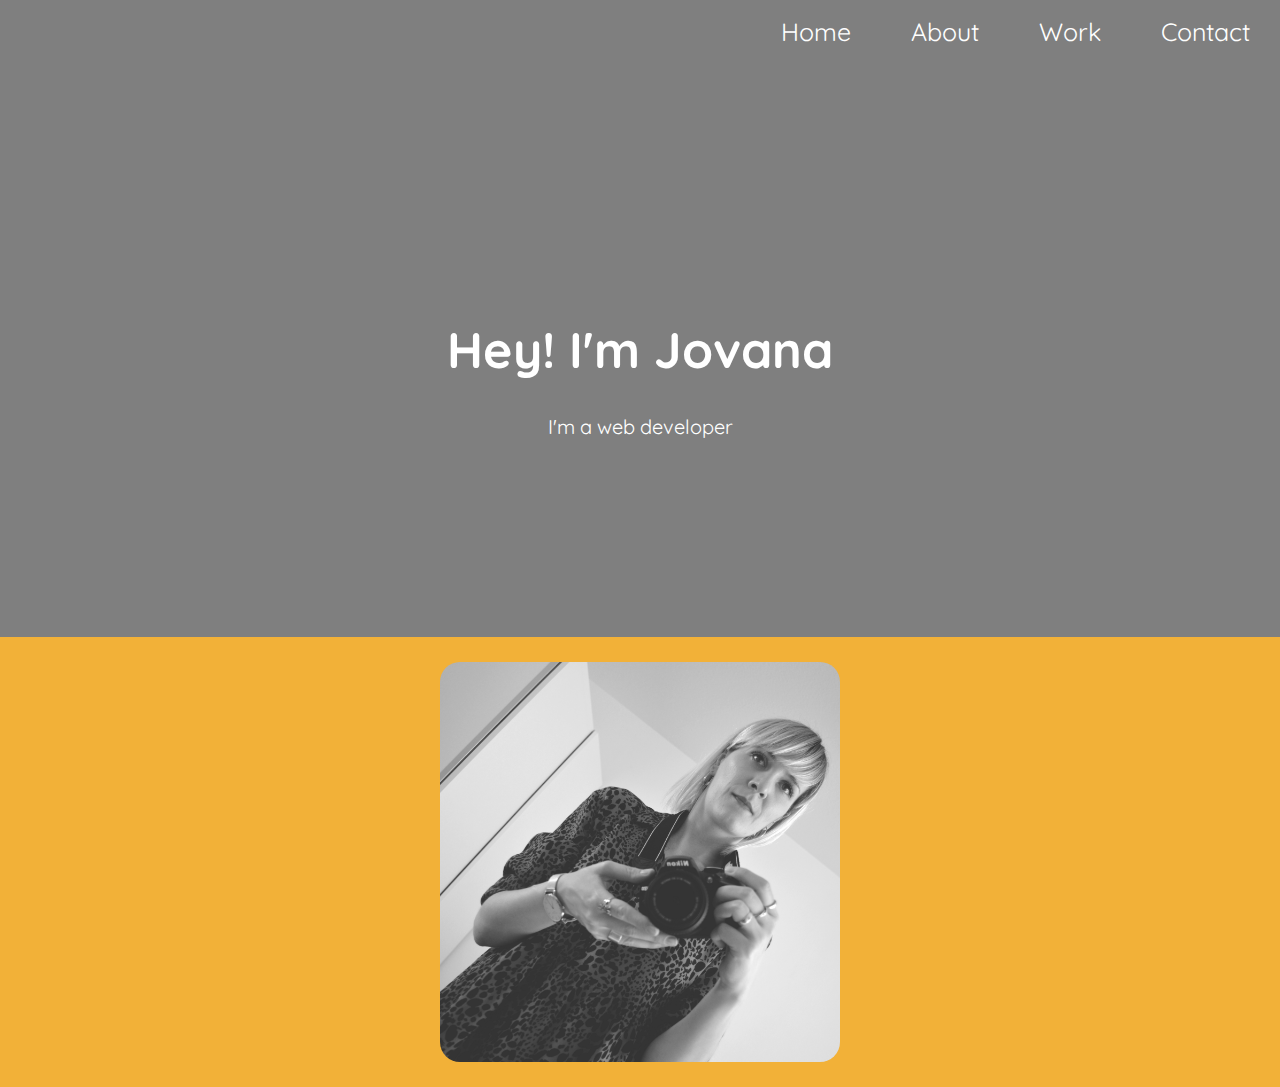
<file: index.html>
<!DOCTYPE html>
<html>
  
  <head>
    <meta charset="utf-8">
    <title>Jovana's portfolio</title>
    <link rel="stylesheet" href="general.css">
    <link rel="stylesheet" href="index.css">
    <link rel="preconnect" href="https://fonts.googleapis.com">
    <link rel="preconnect" href="https://fonts.gstatic.com" crossorigin>
    <link href="https://fonts.googleapis.com/css2?family=Quicksand:wght@500&display=swap" rel="stylesheet">
  </head>
  
  <body>

    <header id="header">

      <nav id="navbar">

        <ul>
          <li><a href="index.html" class="nav-link">Home</a></li>
          <li><a href="about.html" class="nav-link">About</a></li>
          <li><a href="work.html" class="nav-link">Work</a></li>
          <li><a href="" class="nav-link">Contact</a></li>
        </ul>

      </nav>    

    </header>

    <div id="container">

      <div class="left half">

        <div class="titles">

          <h1 id="main-heading">Hey!  I'm  Jovana</h1>

          <h2 id="subtitle">I'm a web developer</h2>

        </div>

      </div>

      <div class="right half">

        <img id="Jovana-image" src="jovana.JPG" alt="Jovana holding a camera">
        
      </div>

    </div>

  </body>

</html>
</file>
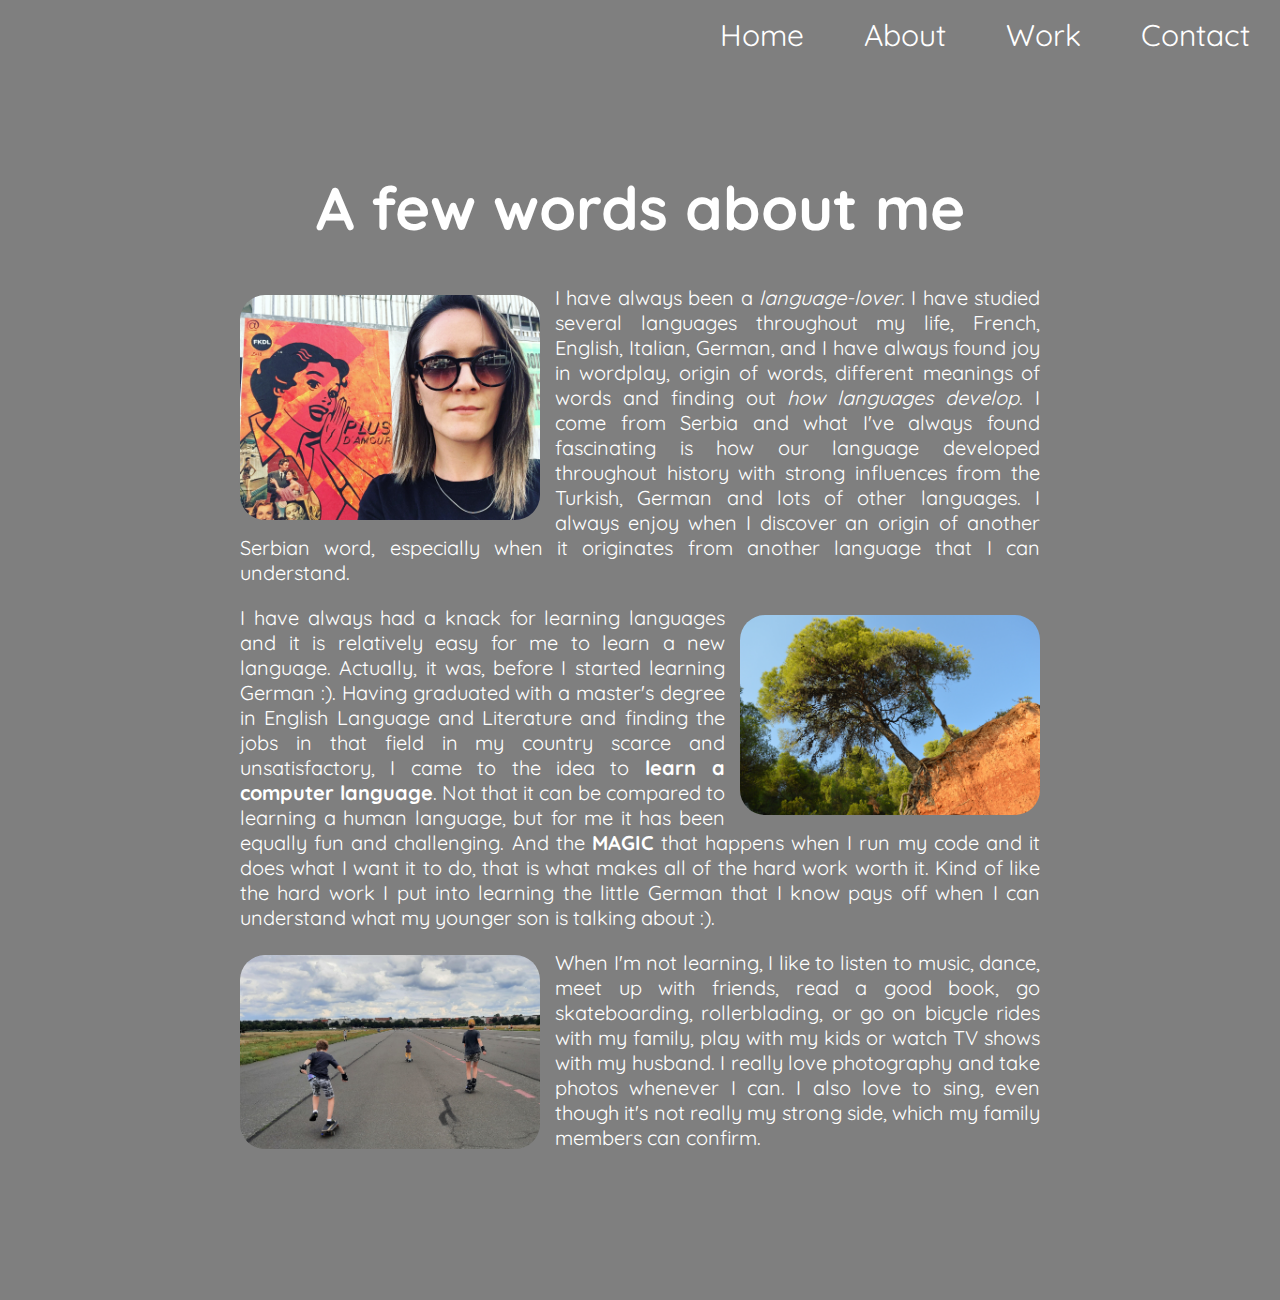
<file: about.html>
<!DOCTYPE html>
<html>

  <head>
    <meta charset="utf-8">
    <title>About me</title>
    <link rel="stylesheet" href="general.css">
    <link rel="stylesheet" href="about.css"> 
    <link rel="preconnect" href="https://fonts.googleapis.com">
    <link rel="preconnect" href="https://fonts.gstatic.com" crossorigin>
    <link href="https://fonts.googleapis.com/css2?family=Quicksand:wght@500&display=swap" rel="stylesheet">
  </head>

  <body>

    <header id="header">

      <nav id="navbar">

        <ul>
          <li><a href="index.html" class="nav-link">Home</a></li>
          <li><a href="about.html" class="nav-link">About</a></li>
          <li><a href="work.html" class="nav-link">Work</a></li>
          <li><a href="" class="nav-link">Contact</a></li>
        </ul>
      </nav>    

    </header>
    
    <div class="text-container">

      <h1>A few words about me</h1>

        <img class="images image-left" src="about01.jpeg" alt="A woman with sunglasses in front of graffiti">

        <p>I have always been a <em>language-lover</em>. I have studied several 
          languages throughout my life, French, English, Italian, German, and I have 
          always found joy in wordplay, origin of words, different meanings of words 
          and finding out <em>how languages develop</em>. I come from Serbia and what 
          I've always found fascinating is how our language developed throughout 
          history with strong influences from the Turkish, German and lots of other 
          languages. I always enjoy when I discover an origin of another Serbian word, 
          especially when it originates from another language that I can understand.</p>

        <img class="images" id="image-right" src="about03.JPG" alt="A tree on an orange rock">

        <p>I have always had a knack for learning languages and 
         it is relatively easy for me to learn a new language. Actually, it was, 
         before I started learning German :). Having graduated with a master's degree 
         in English Language and Literature and finding the jobs in that field in my 
         country scarce and unsatisfactory, I came to the idea to 
         <strong>learn a computer language</strong>. Not that it can be compared to learning 
         a human language, but for me it has been equally fun and challenging. And the 
         <strong>MAGIC</strong> that happens when I run my code and it does what I 
         want it to do, that is what makes all of the hard work worth it. Kind of 
         like the hard work I put into learning the little German that I know pays 
         off when I can understand what my younger son is talking about :).</p>
          
        <img class="images image-left" id="image03" src="about02.jpg" alt="A woman with two children rollerskating">
        
        <p>When I'm not learning, I like to listen to music, dance, meet up with 
          friends, read a good book, go skateboarding, rollerblading, or go on bicycle 
          rides with my family, play with my kids or watch TV shows with my husband. I 
          really love photography and take photos whenever I can. I also love to sing, 
          even though it's not really my strong side, which my family members can 
          confirm.</p>
      
    </div>
    
    

  </body>

</html>
</file>
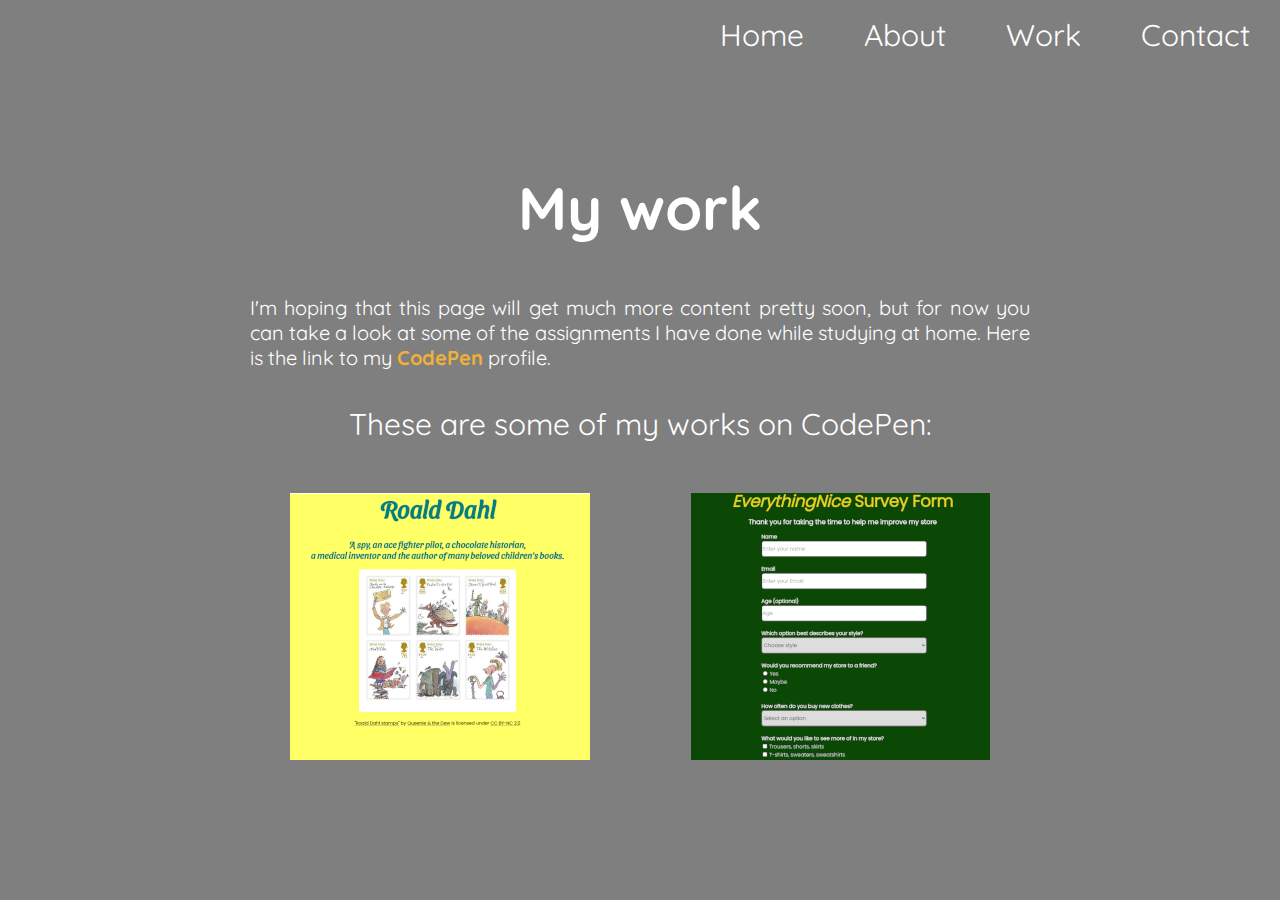
<file: work.html>
<!DOCTYPE html>
<html>
  
  <head>
    <meta charset="utf-8">
    <title>Jovana's portfolio</title>
    <link rel="stylesheet" href="general.css">
    <link rel="stylesheet" href="work.css">
    <link rel="preconnect" href="https://fonts.googleapis.com">
    <link rel="preconnect" href="https://fonts.gstatic.com" crossorigin>
    <link href="https://fonts.googleapis.com/css2?family=Quicksand:wght@500&display=swap" rel="stylesheet">
  </head>
  
  <body>

    <header id="header">

      <nav id="navbar">

        <ul>
          <li><a href="index.html" class="nav-link">Home</a></li>
          <li><a href="about.html" class="nav-link">About</a></li>
          <li><a href="work.html" class="nav-link">Work</a></li>
          <li><a href="" class="nav-link">Contact</a></li>
        </ul>

      </nav>    

    </header>

    <div class="text-container">
      
      <h1>My work</h1>

      <p>I'm hoping that this page will get much more content pretty soon, but for now 
        you can take a look at some of the assignments I have done while studying at home. 
        Here is the link to my 
        <a id="codepen-link" href="https://codepen.io/jovanak" target="_blank">CodePen</a> 
        profile.
      </p>
       
        <h2>These are some of my works on CodePen:</h2>

        <div id="works-container">

        <a href="https://codepen.io/jovanak/pen/vYZZWoa" target="_blank"><img src="roald-dahl-tribute-page.png" alt="Screenshot from a web page about Roald Dahl"></a>

        <a href="https://codepen.io/jovanak/pen/vYZZWGZ" target="_blank"><img src="survey-form.png" alt="Screenshot from a web page with a survey form"></a>

      </div>
      
      
      

    </div>

    

  </body>

</html>
</file>
<file: general.css>
body {
  margin: 0;
  background-color: #7F7F7F;
  color: white;
  font-family: 'Quicksand', Helvetica, sans-serif;
}

.text-container {
  text-align: center;
  width: 800px;
  margin-left: auto;
  margin-right: auto;
  margin-top: 80px;
  margin-bottom: 80px;
  background-color: #7F7F7F;
  padding: 50px;
  font-size: 20px;
  text-align: justify;
}

#header {
  display: flex;
  justify-content: flex-end;
  width: 100vw;
  position: fixed;  
  z-index: 1;
  top: 0;
  background-color: #7F7F7F; 
}

#navbar {
  text-align: center;
}

li {
  display: inline;
  float: left;  
  text-decoration: none;
}

li a {
  text-align: center;
  padding-top: 16px;
  padding-bottom: 16px;
  padding-right: 30px;
  padding-left: 30px;
  color: white;
  font-size: 30px;
  text-decoration: none;
}

li a:hover {
  background-color: #F2B138;
}

h1 {
  font-size: 60px;
  text-align: center;
}

h2 {
  font-weight: normal;
}
</file>
<file: index.css>
#main-heading {
  margin-top: -50px;
}

#container {
  height: 100vh;
  display: flex;
  flex-direction: row;
  margin-top: 70px;
}

.left {
  display: flex;
  justify-content: center;
  align-items: center;
  width: 50vw;
  background-color: #7F7F7F;
}

.right {
  display: flex;
  justify-content: center;
  align-items: center;
  width: 50vw;
  background-color: #F2B138;
}

#subtitle {
    font-size: 30px;
    text-align: center;
}

.titles {
  display: block;
}

#Jovana-image {
  width: 700px;
  border-radius: 20px;
}

@media screen and (max-width: 1419px){
  
  #container {
    flex-direction: column;
    margin-top: 187px;
    height: 100vh;
  }

  li a {
    font-size: 25px;
  }

  #main-heading {
    font-size: 50px;
  }

  #subtitle {
    font-size: 20px;
  }

  #Jovana-image {
    max-width: 400px;
  }

  .half {
    width: 100vw;
    height: 50vh;
  }

}
</file>
<file: about.css>
.images {
  width: 300px;
  border-radius: 25px;
  float: left;
}

.image-left {
  margin-top: 10px;
  margin-right: 15px;
  margin-bottom: 10px;
}

#image-right {
  float: right;
  margin-top: 10px;
  margin-left: 15px;  
}

#image03 {
  margin-top: 5px;
}

@media screen and (max-width: 819px){

  #about-me-container {
    width: 400px;
  }

  .images {
    float: none;
  }

  #image-right {
    float: none;
  }

}

@media screen and (max-width: 967px) {

  li a {
    font-size: 25px;
  }

}
</file>
<file: work.css>
#codepen-link {
  text-decoration: none;
  color: #F2B138;
  font-weight: bold;
}

#works-container {
  display: flex;
  justify-content: space-around;
  margin-top: 50px;
}

p {
  padding: 10px;
}

h2 {
  text-align: center;
}
</file>
